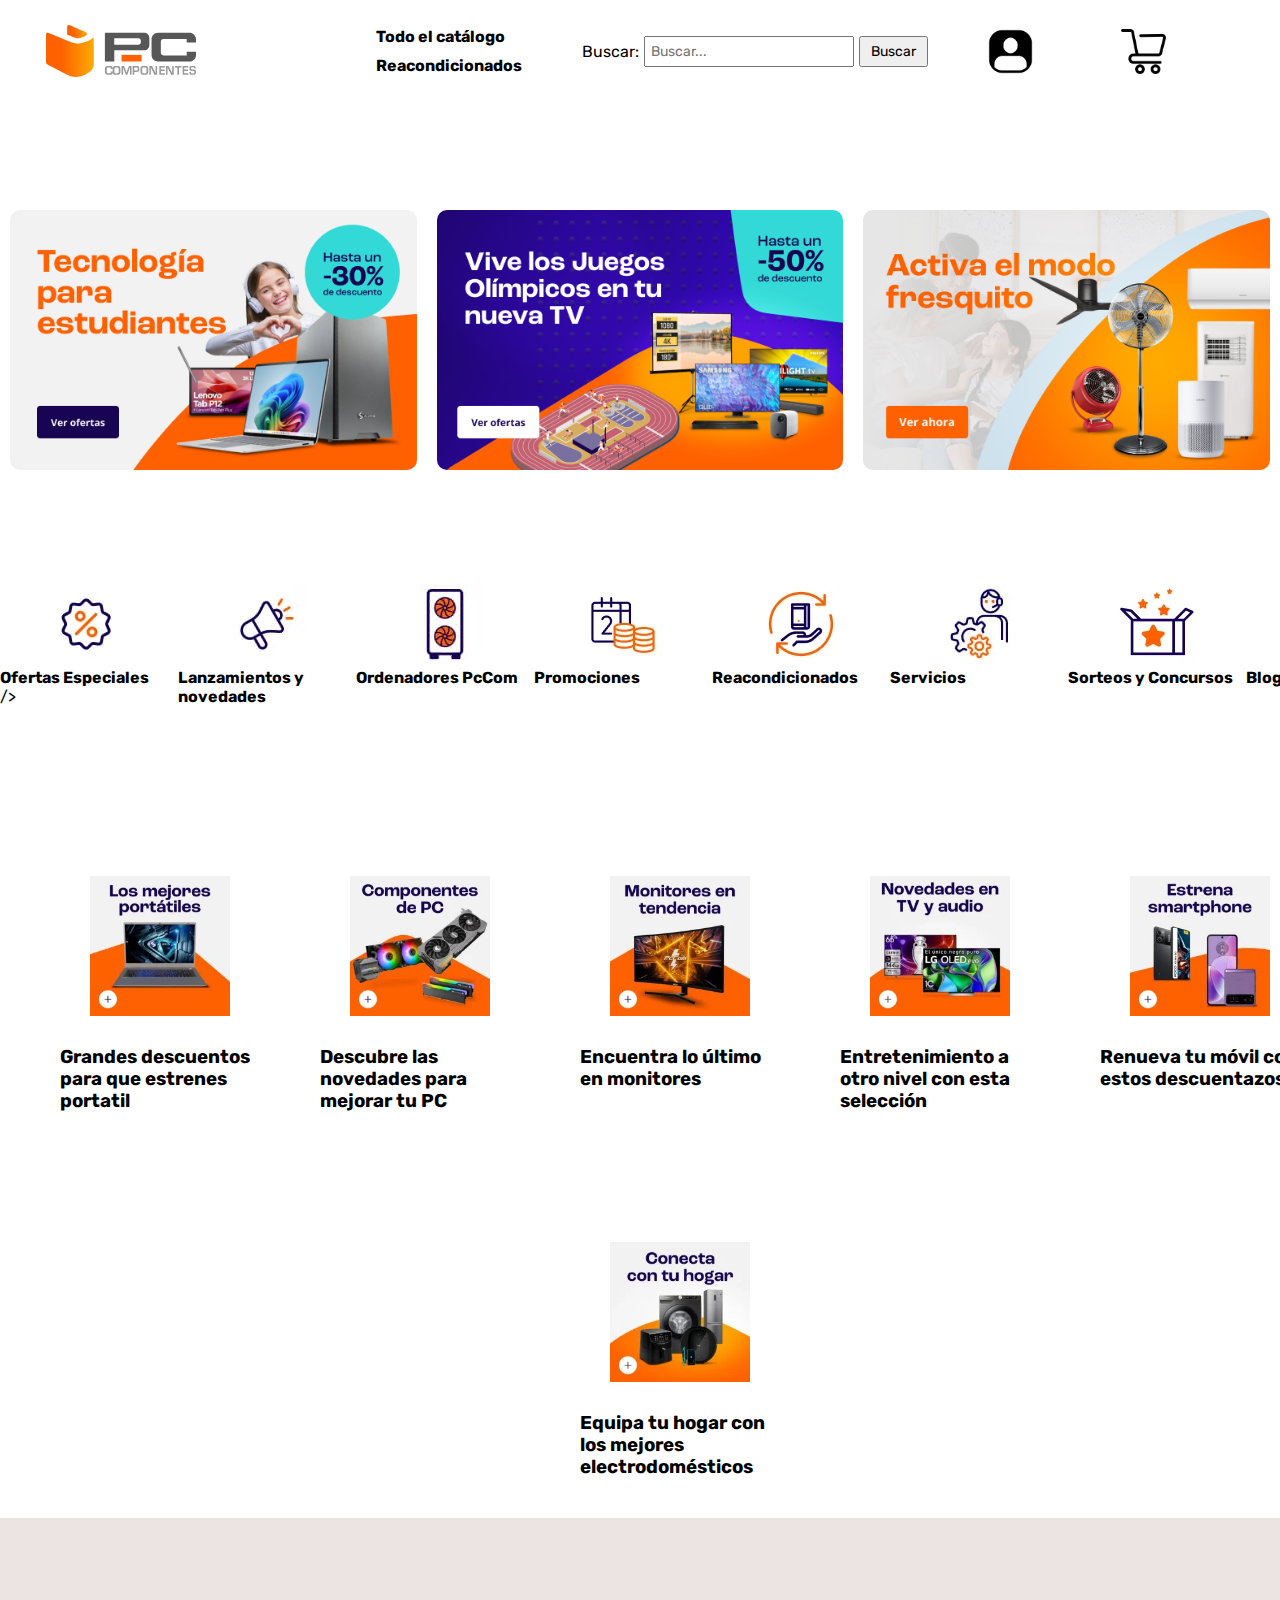
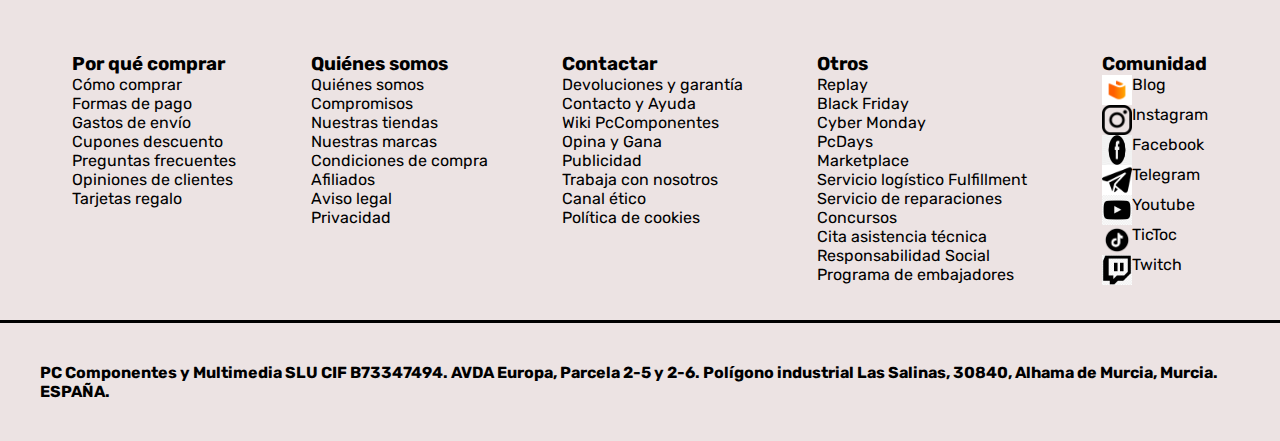
<file: PROYECTO_01/index.html>
<!DOCTYPE html>
<html lang="en">
  <head>
    <meta charset="UTF-8" />
    <meta name="viewport" content="width=device-width, initial-scale=1.0" />
    <link rel="stylesheet" href="style.css" />
    <link
      rel="shortcut icon"
      href="./assets/logo-pccomponentes.svg"
      type="image/x-icon"
    />
    <title>Pccomponentes</title>
    <meta name="title" content="Pccomponentes - Your Shop for PC Components" />
    <meta
      name="description"
      content="Pccomponentes offers of computer components, electronics, and accessories at competitive prices. Shop now for the latest technology products."
    />
    <meta
      name="keywords"
      content="Pccomponentes, PC components, electronics, computer parts, gaming accessories, technology, laptops, desktops"
    />
    <meta name="robots" content="index, follow" />
    <meta name="author" content="Pccomponentes" />
    <meta name="language" content="English" />
    <meta name="revisit-after" content="7 days" />
    <meta name="distribution" content="global" />
  </head>

  <body class="flex-container">
    <header class="flex-container">
    
      <img class="logo"src="./assets/logo-pccomponentes.svg"alt="logo-pccomponentes"/>
      <a href="#"><h4>Todas las categorias</h4></a>
      <div>
         <a href="https://www.pccomponentes.com/?s_kwcid=AL!14405!3!600262053045!b!!g!!pccomponentes&gad_source=1&gclid=CjwKCAjw8rW2BhAgEiwAoRO5rNncKvE7q3CN4su07V1udaDJEeFRP_RnfMGf6P8hThbp6DsugNG2SRoC7wIQAvD_BwE">
          <img class="search icon" src="./assets/search_4398568.png"alt="icono lupa">
      </a>
      </div>
     

      <nav>
        <ul>
          <li>
            <a
              href="https://www.pccomponentes.com/search/?query=catalogo&&page=1&or-relevance"
              ><h4>Todo el catálogo</h4></a
            >
          </li>
          <li>
            <a
              href="https://www.pccomponentes.com/search/?query=reacondicionados&&status-reaco&prefilter=true&page=1&or-relevance"
              ><h4>Reacondicionados</h4></a
            >
          </li>
        </ul>
      </nav class="flex-container">

      <form action="/buscar" method="GET">
        <label for="busqueda">Buscar:</label>
        <input type="search" id="busqueda" name="q" placeholder="Buscar..." />
        <button type="submit">Buscar</button>
      </form>
     
      
      <div class="flex-container user">
        <a href="#" class="flex-container">
        <img class="header-icon" src="./assets/profile_16702227.png" alt="Logo-usuario"/>
        <h4>Mi Cuenta</h4>
        </a>

        <a href="#" class="flex-container">
        <img class="header-icon" src="./assets/shopping-cart_6957438.png" alt="imagen carro"/>
        <h4>Mi Cesta</h4>
        </a></div>
      
    </header>

    <main>
           <!-- <a href="https://www.pccomponentes.com/vuelta-al-cole"
        ><img src="./assets/820x460-home.png" alt="Vuelta al cole"
      /></a> -->

      <section class="notices flex-container">
        <a
          href="https://www.pccomponentes.com/search/?query=estudiantes&&page=1&or-relevance"
        >
          <img
            src="./assets/notices/500x320-estudiantes-v2.webp"
            alt="Tecnologa para estudiantes"
          />
        </a>
        <a
          href="https://www.pccomponentes.com/search/?query=juegos%20olimpicos&&page=1&or-relevance"
        >
          <img
            src="./assets/notices/500x320-tv-jjoo.webp"
            alt="Juegos Olímpicos"
          />
        </a>
        <a
          href="https://www.pccomponentes.com/search/?query=aire%20acondicionado&&page=1&or-relevance"
        >
          <img src="./assets/notices/500x320-clima.webp" alt="Climatización" />
        </a>
      </section>
      <nav class="flex-container scroll-container">
        <div>
          <a href="https://www.pccomponentes.com/ofertas-especiales">
            <img
              src="./assets/nav/ofertas-especiales.jpg"
              alt="imagen ofertas"
            />
            <h4>Ofertas Especiales</h4>
            />
          </a>
        </div>

        <div>
          <a href="https://www.pccomponentes.com/novedades">
            <img src="./assets/nav/novedades.jpg" alt="imagen novedades" />
            <h4>Lanzamientos y novedades</h4>
          </a>
        </div>

        <div>
          <a href="https://www.pccomponentes.com/pccom">
            <img src="./assets/nav/pccom.jpg" alt="icono Ordenadores" />
            <h4>Ordenadores PcCom</h4>
          </a>
        </div>

        <div>
          <a href="https://www.pccomponentes.com/promociones">
            <img src="./assets/nav/promociones.jpg" alt="icono Promociones" />
            <h4>Promociones</h4>
          </a>
        </div>

        <div>
          <a href="https://www.pccomponentes.com/reacondicionados">
            <img
              src="./assets/nav/reacondicionados.jpg"
              alt="icono Reacondicionados"
            />
            <h4>Reacondicionados</h4>
          </a>
        </div>

        <div>
          <a href="https://www.pccomponentes.com/servicios">
            <img src="./assets/nav/servicios.jpg" alt="icono servicios" />
            <h4>Servicios</h4>
          </a>
        </div>

        <div>
          <a href="https://www.pccomponentes.com/concursos-pccomponentes">
            <img
              src="./assets/nav/caja-estrellas.jpg"
              alt="icono caja de la que salen estrellas"
            />
            <h4>Sorteos y Concursos</h4>
          </a>
        </div>

        <div>
          <a href="https://www.pccomponentes.com/blog">
            <img src="./assets/nav/blog.jpg" alt="icono Blog" />
            <h4>Blog</h4>
          </a>
        </div>

        <div>
          <a href="https://www.pccomponentes.com/ranking-de-usuarios">
            <img
              src="./assets/nav/ranking.jpg"
              alt="icono ranking ranking-de-usuarios"
            />
            <h4>Ranking de Usuarios</h4>
          </a>
        </div>
      </nav>

      <section class="news flex-container">
        <div>
          <a href="https://www.pccomponentes.com/portatiles">
            <img
              src="./assets/news/500x500-portatiles.jpg"
              alt="mejores portátiles"
            />
            <h3>Grandes descuentos para que estrenes portatil</h3>
          </a>
        </div>

        <div>
          <a href="https://www.pccomponentes.com/componentes">
            <img
              src="./assets/news/500x500-componentes.jpg"
              alt="Componentes de PC"
            />
            <h3>Descubre las novedades para mejorar tu PC</h3>
          </a>
        </div>
        <div>
          <a href="https://www.pccomponentes.com/monitores-pc">
            <img
              src="./assets/news/500x500-monitores-marzo.jpg"
              alt="Monitores de pc"
            />
            <h3>Encuentra lo último en monitores</h3>
          </a>
        </div>

        <div>
          <a href="https://www.pccomponentes.com/televisores">
            <img src="./assets/news/tv-500x500-v3.jpg" alt="televisores" />
            <h3>Entretenimiento a otro nivel con esta selección</h3>
          </a>
        </div>
        <div>
          <a href="https://www.pccomponentes.com/smartphone-moviles">
            <img
              src="./assets/news/500x500-smartphones-marzo.jpg"
              alt="móviles"
            />
            <h3>Renueva tu móvil con estos descuentazos</h3>
          </a>
        </div>
        <div>
          <a href="https://www.pccomponentes.com/electro-hogar">
            <img
              src="./assets/news/500x500-hogar-s9.jpg"
              alt="Equipos para el hogar"
            />
            <h3>Equipa tu hogar con los mejores electrodomésticos</h3>
          </a>
        </div>
      </section>
    </main>
    <footer class="flex-container">
      <div class="flex-container principal-footer">
      <div>
        <h3>Por qué comprar</h3>
        <ul>
          <li>
            <a
              href="https://www.pccomponentes.com/soporte/como-comprar-en-pccomponentes"
              >Cómo comprar</a
            >
          </li>

          <li>
            <a
              href="https://help.pccomponentes.com/hc/es-es/articles/19503812615197--C%C3%B3mo-puedo-pagar-en-Pccomponentes"
              >Formas de pago
            </a>
          </li>

          <li>
            <a
              href="https://help.pccomponentes.com/hc/es-es/articles/19503927607709-Gastos-de-env%C3%ADo"
              >Gastos de envío
            </a>
          </li>

          <li>
            <a
              href="https://www.pccomponentes.com/cupones-descuento-y-codigos-promocionales"
            >
              Cupones descuento
            </a>
          </li>

          <li>
            <a href="https://help.pccomponentes.com/hc/es-es/"
              >Preguntas frecuentes
            </a>
          </li>

          <li>
            <a href="#"> Opiniones de clientes </a>
          </li>
          <li>
            <a href="https://www.pccomponentes.com/tarjetas-regalo"
              >Tarjetas regalo</a
            >
          </li>
        </ul>
      </div>

      <div>
        <h3>Quiénes somos</h3>
        <ul>
          <li>
            <a href="https://www.pccomponentes.com/quienes-somos"
              >Quiénes somos</a
            >
          </li>
          <li>
            <a href="https://www.pccomponentes.com/compromisos">Compromisos</a>
          </li>
          <li>
            <a href="https://www.pccomponentes.com/tiendas">Nuestras tiendas</a>
          </li>
          <li>
            <a href="https://www.pccomponentes.com/nuestras-marcas"
              >Nuestras marcas</a
            >
          </li>
          <li>
            <a href="https://www.pccomponentes.com/condiciones-de-compra"
              >Condiciones de compra</a
            >
          </li>
          <li>
            <a href="https://www.pccomponentes.com/afiliados">Afiliados</a>
          </li>
          <li>
            <a href="https://www.pccomponentes.com/aviso-legal">Aviso legal</a>
          </li>
          <li>
            <a href="https://www.pccomponentes.com/aviso-legal">Privacidad</a>
          </li>
        </ul>
      </div>

      <div>
        <h3>Contactar</h3>
        <ul>
          <li>
            <a
              href="https://www.pccomponentes.com/soporte/devoluciones-y-garantias"
              >Devoluciones y garantía</a
            >
          </li>

          <li>
            <a href="https://help.pccomponentes.com/hc/es-es/"
              >Contacto y Ayuda</a
            >
          </li>

          <li>
            <a href="https://www.pccomponentes.com/wiki">Wiki PcComponentes</a>
          </li>

          <li>
            <a href="https://www.pccomponentes.com/opina-y-gana"
              >Opina y Gana</a
            >
          </li>

          <li>
            <a href="https://pcadsretailmedia.com/">Publicidad</a>
          </li>

          <li>
            <a href="https://jobs.pccomponentes.com/">Trabaja con nosotros</a>
          </li>

          <li>
            <a href="https://pccomponentes.canaletico.app">Canal ético</a>
          </li>

          <li>
            <a href="https://www.pccomponentes.com/cookies"
              >Política de cookies</a
            >
          </li>
        </ul>
      </div>

      <div>
        <h3>Otros</h3>
        <ul>
          <li>
            <a href="https://www.pccomponentes.com/replay">Replay</a>
          </li>

          <li>
            <a href="https://www.pccomponentes.com/black-friday"
              >Black Friday</a
            >
          </li>

          <li>
            <a href="https://www.pccomponentes.com/cyber-monday"
              >Cyber Monday</a
            >
          </li>

          <li>
            <a href="https://www.pccomponentes.com/cyber-monday">PcDays</a>
          </li>

          <li>
            <a href="https://www.pccomponentes.com/marketplace">Marketplace</a>
          </li>
          <li>
            <a href="https://fulfillment.pccomponentes.com/"
              >Servicio logístico Fulfillment</a
            >
          </li>

          <li>
            <a href="https://www.pccomponentes.com/servicio-de-reparaciones"
              >Servicio de reparaciones</a
            >
          </li>

          <li>
            <a href="https://www.pccomponentes.com/concursos-pccomponentes"
              >Concursos</a
            >
          </li>

          <li>
            <a href="https://www.pccomponentes.com/servicio-tecnico-remoto-asre"
              >Cita asistencia técnica</a
            >
          </li>

          <li>
            <a href="https://www.pccomponentes.com/blog/categoria-rsc"
              >Responsabilidad Social</a
            >
          </li>

          <li>
            <a href="https://www.pccomponentes.com/programa-embajadores"
              >Programa de embajadores</a
            >
          </li>
        </ul>
      </div>

      <div>
        <h3>Comunidad</h3>
        <ul class="networks">
          <li>
            <a href="https://www.pccomponentes.com/blog">
              <img
                src="./assets/Iconos-footer/pcComponentes.png"
                alt="PcComponentes Icono"
              />
              Blog
            </a>
          </li>

          <li>
            <a href="https://www.instagram.com/pccomponentes/">
              <img
                src="./assets/Iconos-footer/instagram.png"
                alt="icono instagram"
              />
              Instagram
            </a>
          </li>

          <li>
            <a href="https://www.facebook.com/pccomponentes">
              <img
                src="./assets/Iconos-footer/facebook.png"
                alt="icono facebook"
              />Facebook
            </a>
          </li>

          <li>
            <a href="https://t.me/pccomponentesESP">
              <img
                src="./assets/Iconos-footer/telegram.png"
                alt="icono Telegram"
              />Telegram
            </a>
          </li>

          <li>
            <a href="https://www.youtube.com/user/PcComponentescom">
              <img
                src="./assets/Iconos-footer/youtube.png"
                alt="icono Youtube"
              />Youtube
            </a>
          </li>

          <li>
            <a href="https://www.tiktok.com/@pccomponentes.com">
              <img
                src="./assets/Iconos-footer/tictoc.webp"
                alt="icono TicToc"
              />
              TicToc
            </a>
          </li>

          <li>
            <a href="https://www.twitch.tv/pccomponenteses">
              <img src="./assets/Iconos-footer/twitch.png" alt="icono twitch" />
              Twitch
            </a>
          </li>
        </ul>
      </div>
    </div>
    <div class="sub-footer">
        <h4>
          PC Componentes y Multimedia SLU CIF B73347494. AVDA Europa, Parcela 2-5
          y 2-6. Polígono industrial Las Salinas, 30840, Alhama de Murcia, Murcia.
          ESPAÑA.
        </h4>
    </div>
      
    </footer>
  </body>
</html>
</file>
<file: PROYECTO_01/style.css>
@import url('https://fonts.googleapis.com/css2?family=Rubik:wght@300;400;500;600;700;800;900&display=swap');

* {
  margin: 0;
  padding: 0;
  box-sizing: border-box;
  font-family: 'Rubik', sans-serif;
}
:root {
  /* BACKGROUND-COLORS */
  --primary-bg: #fff;
  --secondary-bg: #ece3e3;

  /* TEXT-COLORS */
  --primary-text: #333333;
  --secondary-text: var(--rtc-color-1);
  --tertiary-text: var(--rtc-color-5);
  --special-text: var(--rtc-color-4);
  --special-v2-text: var(--rtc-color-2);

  /* BORDER RADIUS */
  --primary-br: 10px;
  --secondary-br: 20px;

  /* SPACINGS */
  --margin-xs: 10px;
  --margin-s: 20px;
  --margin-m: 30px;
  --margin-l: 40px;
  --margin-xl: 50px;
  --margin-section: 100px;

  --padding-xs: 10px;
  --padding-s: 20px;
  --padding-m: 30px;
  --padding-l: 40px;
  --padding-xl: 50px;
  --padding-xxl: 100px;

  --gap-xs: 10px;
  --gap-s: 20px;
  --gap-m: 30px;
  --gap-l: 40px;
  --gap-xl: 50px;
}

ul,
ol {
  list-style: none;
}

a {
  text-decoration: none;
  color: black;
}

flex-container {
  display: flex;
  justify-content: space-between;
  align-items: center;
  padding: 10px;
  flex-wrap: wrap;
}

body {
  width: 100%;
  height: 100%;
  margin: 0px;
  padding: 0px;
  background: rgb(255, 255, 255);
  overflow-x: hidden;
}

/* AQUÍ EMPIEZA EL HEADER */
header {
  /* background-color: blue; */
  background-color: var(--primary-bg);
  position: fixed;
  display: flex;
  flex-wrap: nowrap;
  flex-direction: row;
  align-items: center;
  align-content: flex-end;
  justify-content: center;
  width: 100%;
  height: 100px;
  gap: 60px;
}
menu {
  display: none;
  background: none;
  border: none;
  cursor: pointer;
}
header {
  display: flex;
  padding: var(--padding-xs);
  margin-bottom: 20px;
}
.search {
  width: 45px;
}
header > div > a > img {
  display: none;
}
header > a {
  display: flex;
  flex-wrap: wrap;
  align-items: center;
  max-width: 100px;
  height: auto;
}
header > img {
  width: 250px;
  height: auto;
}
header > nav > a > img {
  display: flex;
  flex-direction: row;
  max-width: 60px;
  max-height: 60px;
}

.header-icon {
  display: flex;
  width: 50px;
  height: auto;
}
.home {
  display: flex;
  max-width: 70%;
  height: 400px;
}
nav {
  display: flex;
}
nav ul {
  list-style: none;
  display: flex;
  gap: 20px;
  margin: 0;
  padding: 0;
}

nav ul li {
  display: inline;
}

form {
  display: flex;
  align-items: center;
  gap: 5px;
}

input[type='search'] {
  padding: 5px;
  font-size: 14px;
}

button {
  padding: 5px 10px;
  font-size: 14px;
  cursor: pointer;
}
.user {
  width: 20%;
  display: flex;
  gap: 20px;
}
/* AQUÍ TERMINA EL HEADER */

.notices {
  padding-top: var(--padding-xxl);
  display: flex;
  height: auto;
  width: 100%;
  justify-content: center;
}

.notices > nav {
  display: flex;
  width: 100%;
  height: auto;
  padding: var(--padding-s);
}

.notices > a > img {
  border-radius: var(--secondary-br);
  padding: var(--padding-xs);
  max-width: 500px;
}
main {
  padding-top: var(--padding-xxl);
  width: 100%;
  height: auto;
}

main > a > img {
  position: absolute;
  padding: var(--margin-xxl);
  width: 80%;
  height: auto;
  border-radius: var(--primary-br);
  min-height: 200px;
  vertical-align: middle;
  box-sizing: inherit;
}

main > nav > div {
  max-width: 250px;
  max-height: auto;
}
footer {
  display: flex;
  flex-direction: column;
  background-color: var(--secondary-bg);
  padding-top: var(--padding-xxl);
  max-width: 100svw;
  height: auto;
}
.principal-footer {
  display: flex;
  width: 100svw;
  height: 60%;
  align-content: center;
  justify-content: space-around;

  padding: 35px;
}

.sub-footer {
  border-top: 3px solid;
  display: flex;
  width: 100%;
  height: 20%;
  align-items: flex-end;
  justify-content: center;
}

.networks li > a > img {
  width: 30px;
  height: 30px;
}
.networks li > a {
  display: flex;
}

.news {
  padding-top: var(--padding-xxl);
  gap: var(--gap-s);
  display: flex;
  flex-direction: row;
  flex-wrap: wrap;
  width: 100%;
  height: auto;
  align-items: flex-start;
  justify-content: space-around;
}

.news > div {
  padding: var(--padding-l);
  max-width: 200px;
  max-height: 500px;
}
.news > div > a > img {
  border-radius: var(--primary-br);
  max-width: 200px;
}
.news > div > a > h3 {
  display: flex;
  width: 200px;
  height: auto;
  align-content: flex-end;
  flex-wrap: wrap;
  align-items: center;
  justify-content: center;
}

.scroll-container {
  display: flex;
  flex-wrap: nowrap;
  padding-top: var(--padding-xxl);
  width: 100%;
  height: auto;
  overflow-x: scroll;
  overflow-y: hidden;
}

.scroll-container > div > h4 {
  display: flex;
}
.scroll-container > div {
  display: flex;
}

.notices > a > img {
  border-radius: var(--secondary-br);
  width: 100%;
}
.news > div > a > img {
  padding: var(--padding-m);
  display: flex;
  flex-direction: row;
  flex-wrap: wrap;
  width: 250px;
  height: auto;
  align-items: flex-start;
  justify-content: space-around;
}
footer {
  display: flex;
  background-color: var(--secondary-bg);
  width: 100svw;
  height: auto;
}

nav ul {
  flex-direction: column;
  width: 100%;
  gap: 10px;
}

.search-container {
  position: relative;
}

#search-form {
  display: block;
}

#search-icon {
  display: none;
  font-size: 24px; /* Tamaño del icono */
  cursor: pointer;
}

a.flex-container {
  width: 100%;
  justify-content: space-between;
}

/* MEDIA QUERIES */

@media (max-width: 1355px) {
  header {
    display: flex;
    flex-wrap: nowrap;
    width: 100%;
    height: auto;
    padding: 25px;
  }
  header > a {
    display: flex;
    flex-wrap: nowrap;
  }
  header > a > h4 {
    display: none;
  }
  .logo {
    max-width: 150px;
    height: auto;
  }

  .user > a > h4 {
    display: none;
  }
  .header-icon {
    max-width: 45px;
    height: auto;
  }

  .sub-footer {
    padding: 40px;
  }
}
@media (max-width: 1086px) {
  header {
    display: flex;
    flex-wrap: no wrap;
    width: 100%;
    height: auto;
  }

  form {
    display: flex;
    align-items: center;
    gap: 5px;
    flex-direction: column;
  }
  form > label {
    display: none;
  }
  form > button {
    display: none;
  }
  nav > ul {
    list-style: none;
    display: flex;
    gap: 20px;
    margin: 0;
    padding: 0;
    flex-direction: column;
  }
  nav > ul > li > a > h4 {
    display: none;
  }
  header > a > h4 {
    display: none;
  }
}

@media (max-width: 840px) {
  header {
    width: 100%;
    height: auto;
    display: flex;
  }
  .header-icon {
    width: 45px;
    height: auto;
  }
  header > div > a > img {
    display: block;
  }
  nav ul {
    display: none;
  }

  form {
    display: none;
  }

  .networks > li > a > img {
    max-width: 20px;
    height: auto;
  }
  footer {
    font-size: 0.5rem;
  }

  @media (max-width: 660px) {
    .logo {
      width: 70px;
      height: auto;
    }
  }
  @media (max-width: 485px) {
    header {
      padding-top: 20px;
      gap: 15px;
      display: flex;
      flex-wrap: wrap;
      max-width: 100%;
      height: auto;
      align-items: center;
      justify-content: flex-start;
    }

    header > a {
      display: none;
    }
    .logo {
      /* margin-left: 80px; */
      max-width: 50px;
      height: auto;
    }

    .header-icon {
      max-width: 40px;
    }

    .principal-footer {
      flex-direction: column;
      align-items: center;
    }
    .principal-footer > div > ul > li {
      display: none;
    }
    .principal-footer > div {
      display: flex;
      flex-direction: column;
    }
  }
}
</file>
